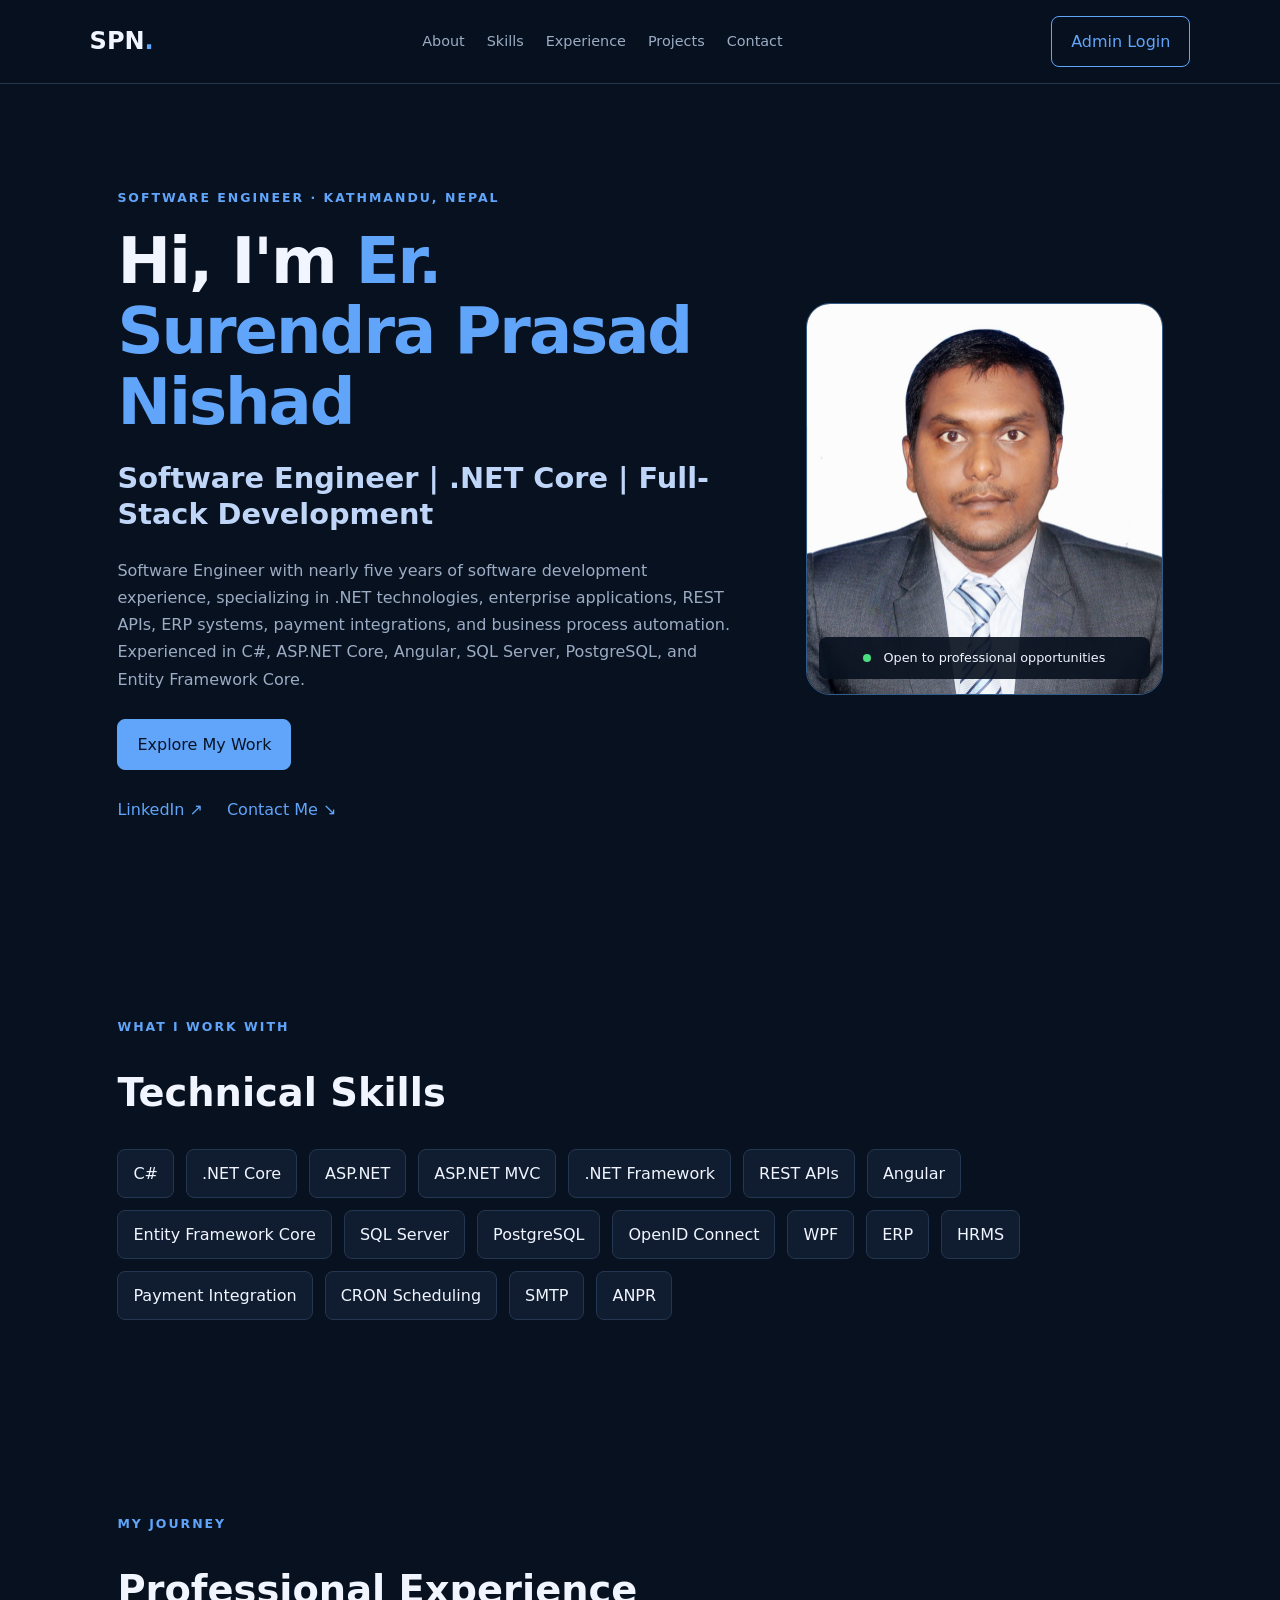
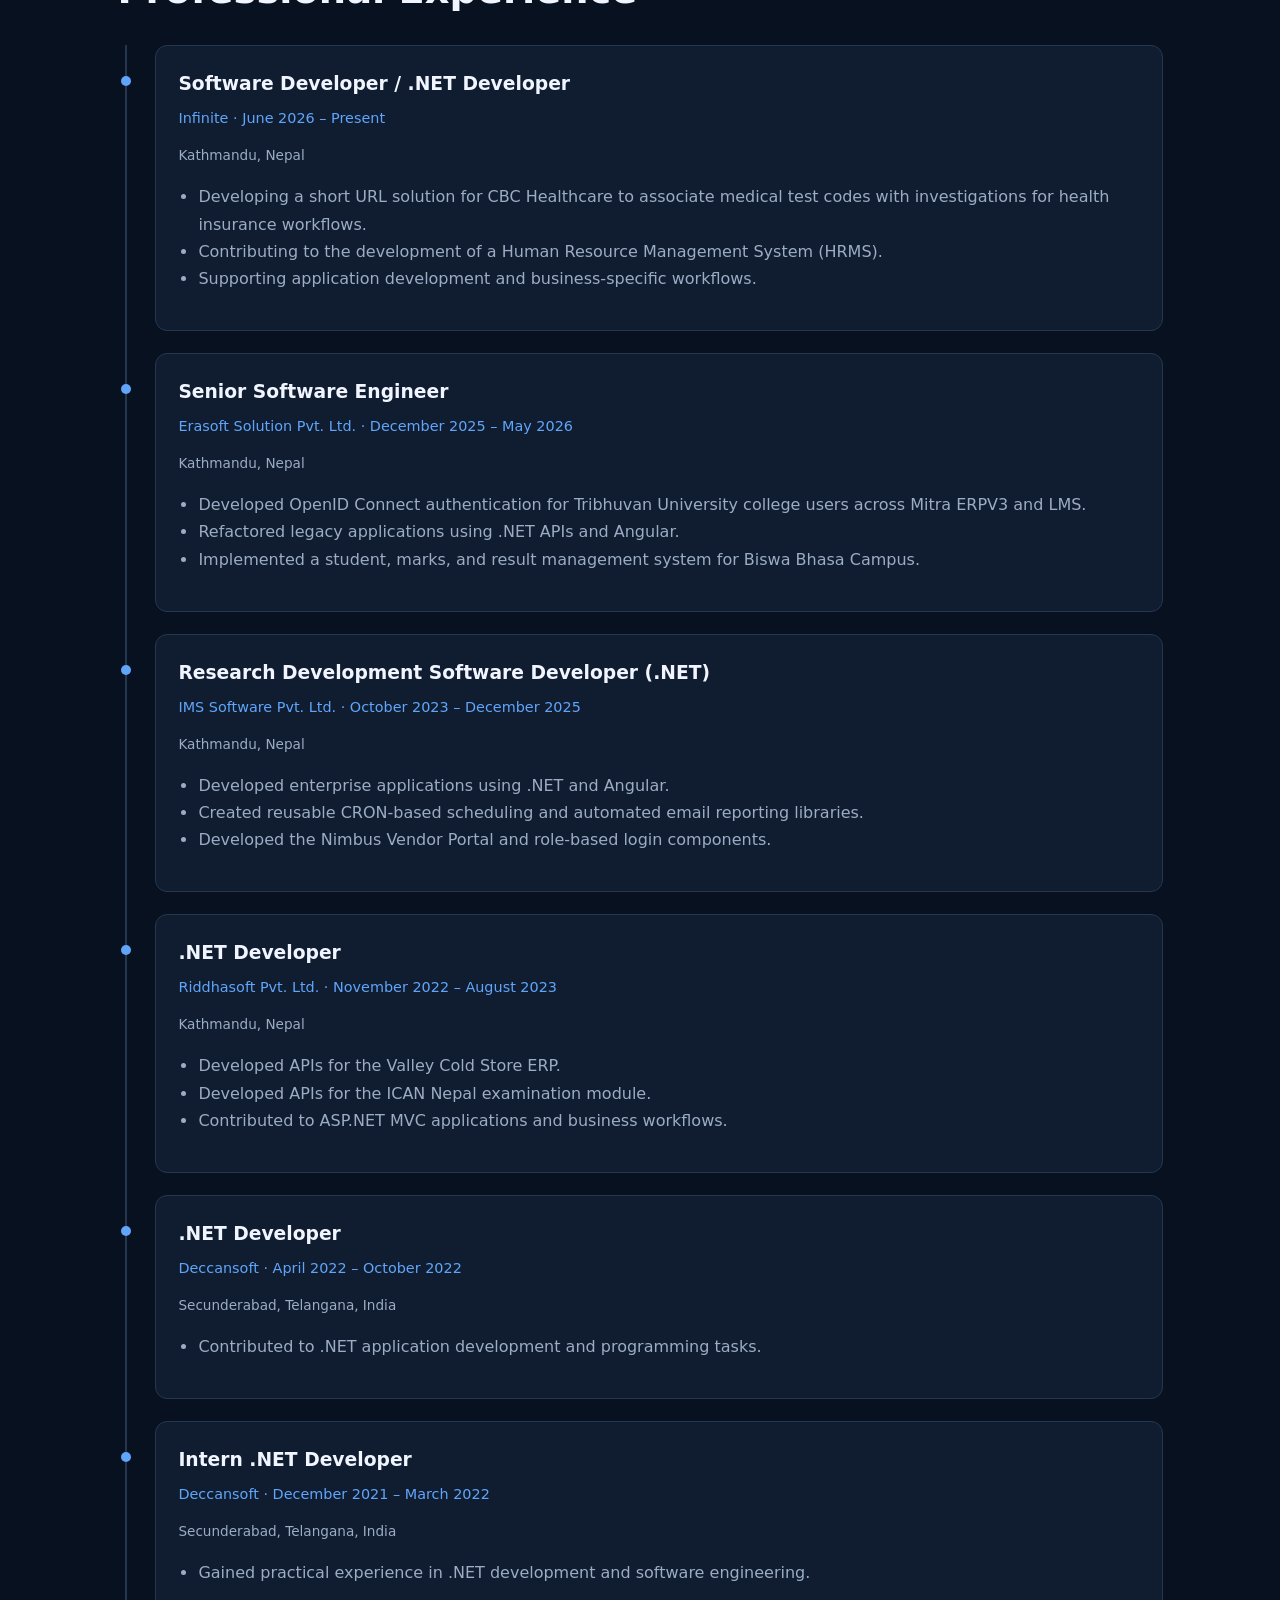
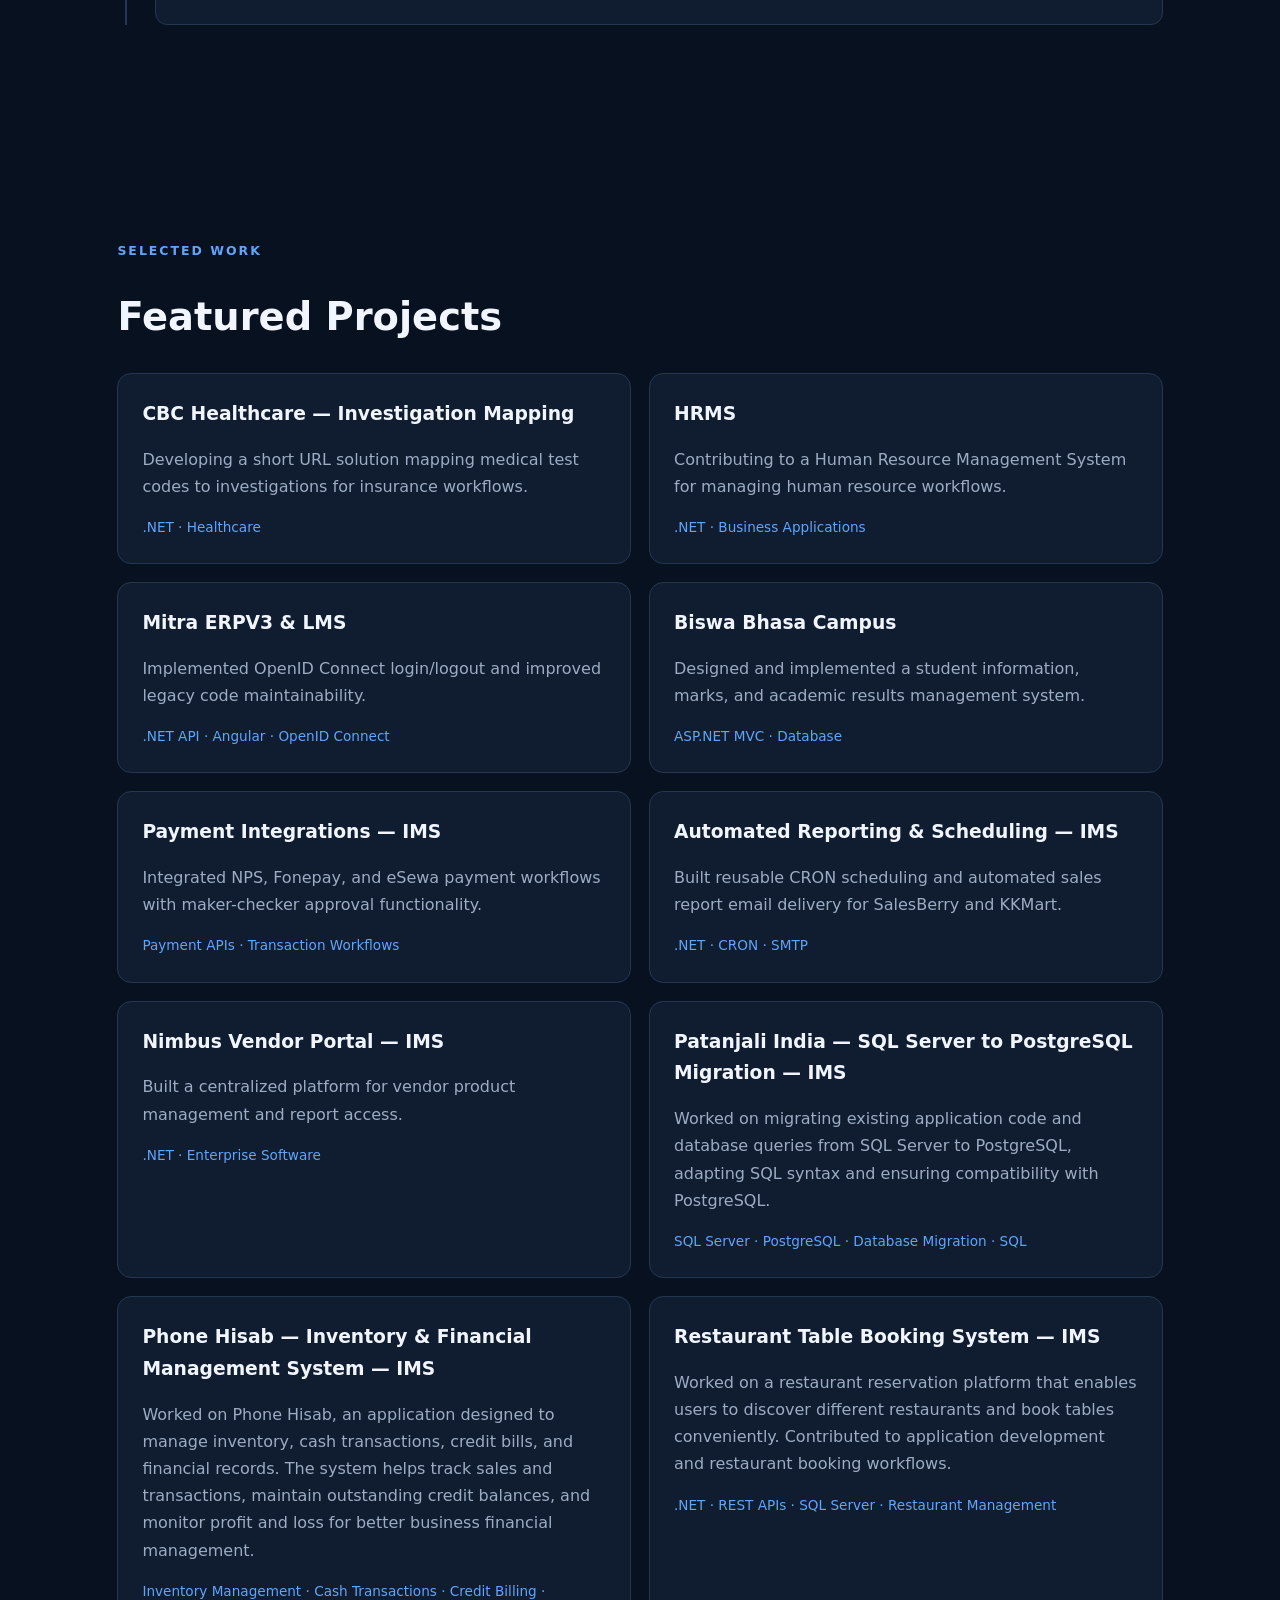
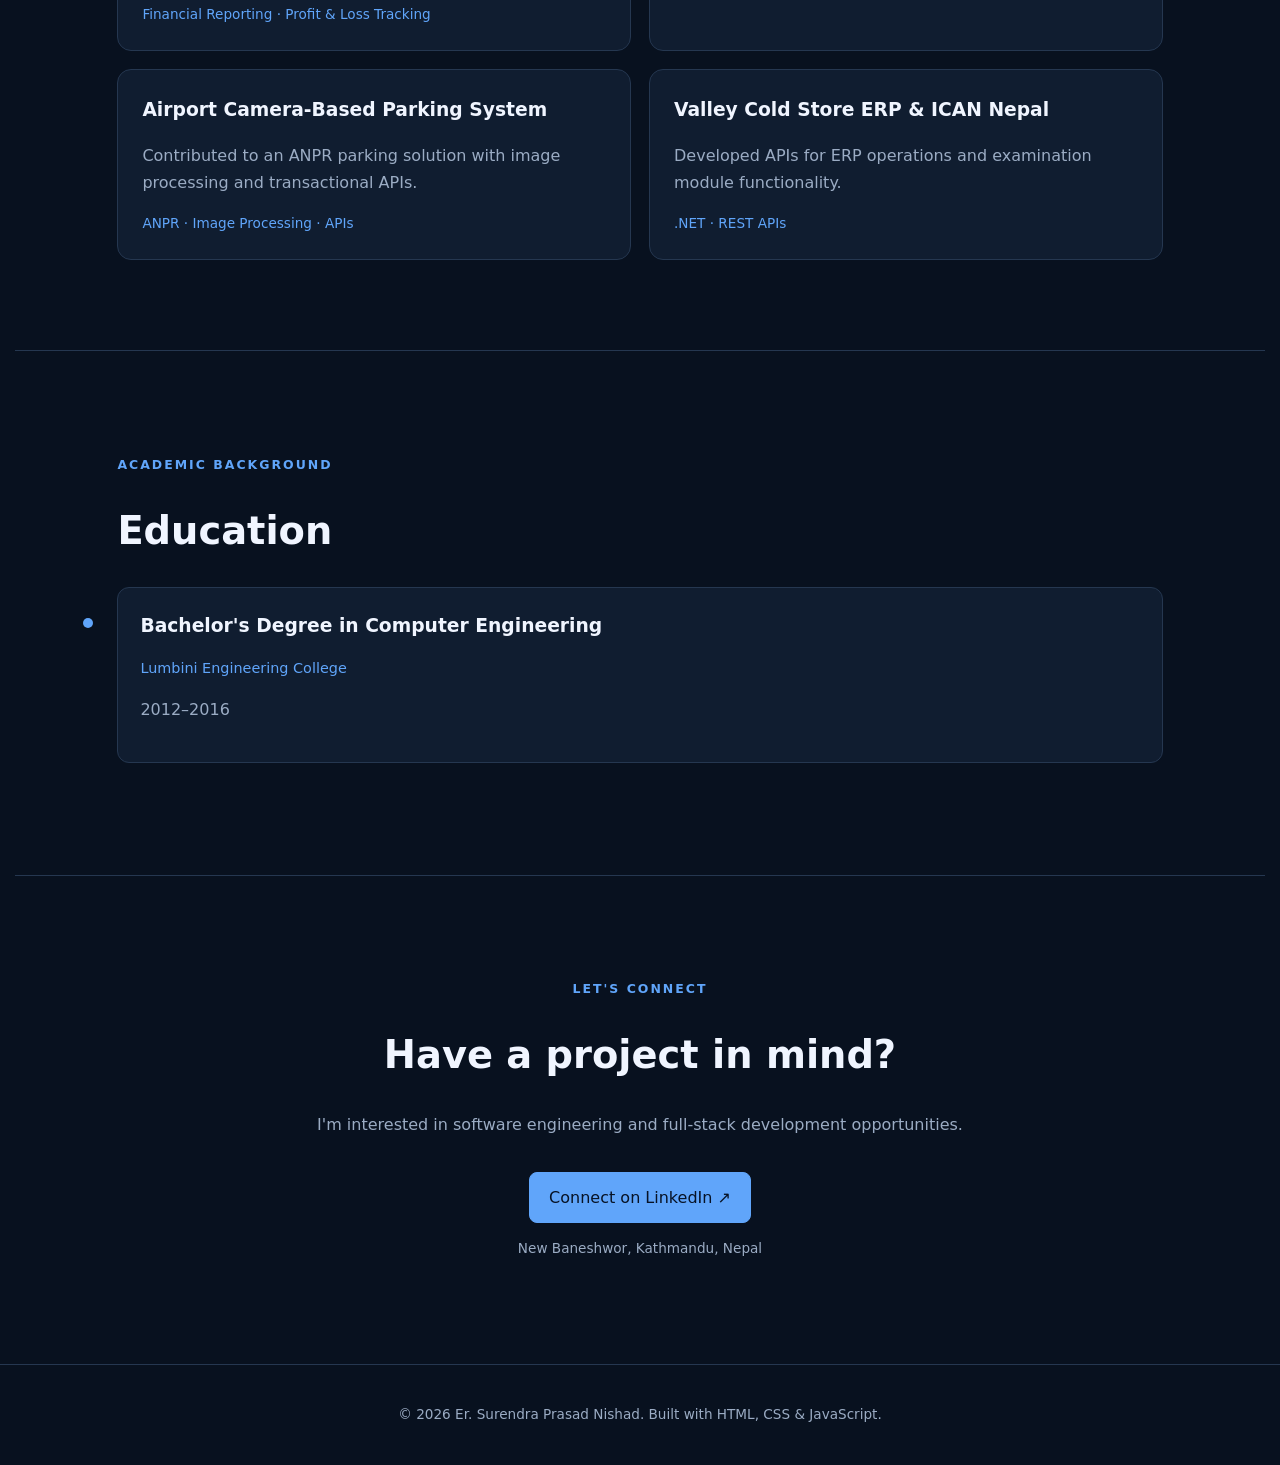
<file: index.html>
<!DOCTYPE html>
<html lang="en">
<head>
  <meta charset="UTF-8">
  <meta name="viewport" content="width=device-width, initial-scale=1.0">
  <meta name="description" content="Portfolio of Er. Surendra Prasad Nishad, Software Engineer specializing in .NET and full-stack development.">
  <title>Surendra Prasad Nishad | Software Engineer</title>
  <link rel="stylesheet" href="style.css">
  <script src="app.js" defer></script>
</head>
<body>
  <nav class="navbar">
    <a href="#" class="brand">SPN<span>.</span></a>
    <div class="nav-links">
      <a href="#about">About</a>
      <a href="#skills">Skills</a>
      <a href="#experience">Experience</a>
      <a href="#projects">Projects</a>
      <a href="#contact">Contact</a>
    </div>
    <a class="button button-outline" href="admin.html">Admin Login</a>
  </nav>

  <main>
    <section class="hero section" id="about">
      <div class="hero-content">
        <p class="eyebrow">SOFTWARE ENGINEER · KATHMANDU, NEPAL</p>
        <h1>Hi, I'm <span id="heroName">Surendra Prasad Nishad</span></h1>
        <h2 id="heroTitle">.NET Developer & Full-Stack Engineer</h2>
        <p id="heroSummary" class="muted">
          Building secure, scalable enterprise applications, REST APIs,
          ERP solutions, and modern web applications.
        </p>
        <div class="actions">
          <a class="button" href="#projects">Explore My Work</a>
          <a class="button button-outline" id="cvLink" href="#" hidden
             target="_blank" rel="noopener">Download CV</a>
        </div>
        <div class="social-links">
          <a id="linkedinLink"
             href="https://www.linkedin.com/in/surendraprasadnishad/"
             target="_blank" rel="noopener">LinkedIn ↗</a>
          <a href="#contact">Contact Me ↘</a>
        </div>
      </div>
      <div class="profile-frame">
        <img id="profilePhoto" src="" alt="Surendra Prasad Nishad"
             hidden>
        <div id="photoPlaceholder" class="photo-placeholder">SPN</div>
        <div class="profile-caption">
          <span class="status-dot"></span> Open to professional opportunities
        </div>
      </div>
    </section>

    <section class="section" id="skills">
      <p class="eyebrow">WHAT I WORK WITH</p>
      <h2>Technical Skills</h2>
      <div id="skillsList" class="skill-grid"></div>
    </section>

    <section class="section" id="experience">
      <p class="eyebrow">MY JOURNEY</p>
      <h2>Professional Experience</h2>
      <div id="experienceList" class="timeline"></div>
    </section>

    <section class="section" id="projects">
      <p class="eyebrow">SELECTED WORK</p>
      <h2>Featured Projects</h2>
      <div id="projectList" class="project-grid"></div>
    </section>

    <section class="section education">
      <p class="eyebrow">ACADEMIC BACKGROUND</p>
      <h2>Education</h2>
      <div id="educationList"></div>
    </section>

    <section class="section contact" id="contact">
      <p class="eyebrow">LET'S CONNECT</p>
      <h2>Have a project in mind?</h2>
      <p class="muted">I'm interested in software engineering and
        full-stack development opportunities.</p>
      <a class="button" id="contactLinkedin"
         href="https://www.linkedin.com/in/surendraprasadnishad/"
         target="_blank" rel="noopener">Connect on LinkedIn ↗</a>
      <p class="muted small" id="locationText">New Baneshwor, Kathmandu, Nepal</p>
    </section>
  </main>

  <footer>
    <p>© <span id="year"></span> <span id="footerName">Surendra Prasad Nishad</span>.
      Built with HTML, CSS & JavaScript.</p>
  </footer>
</body>
</html>
</file>
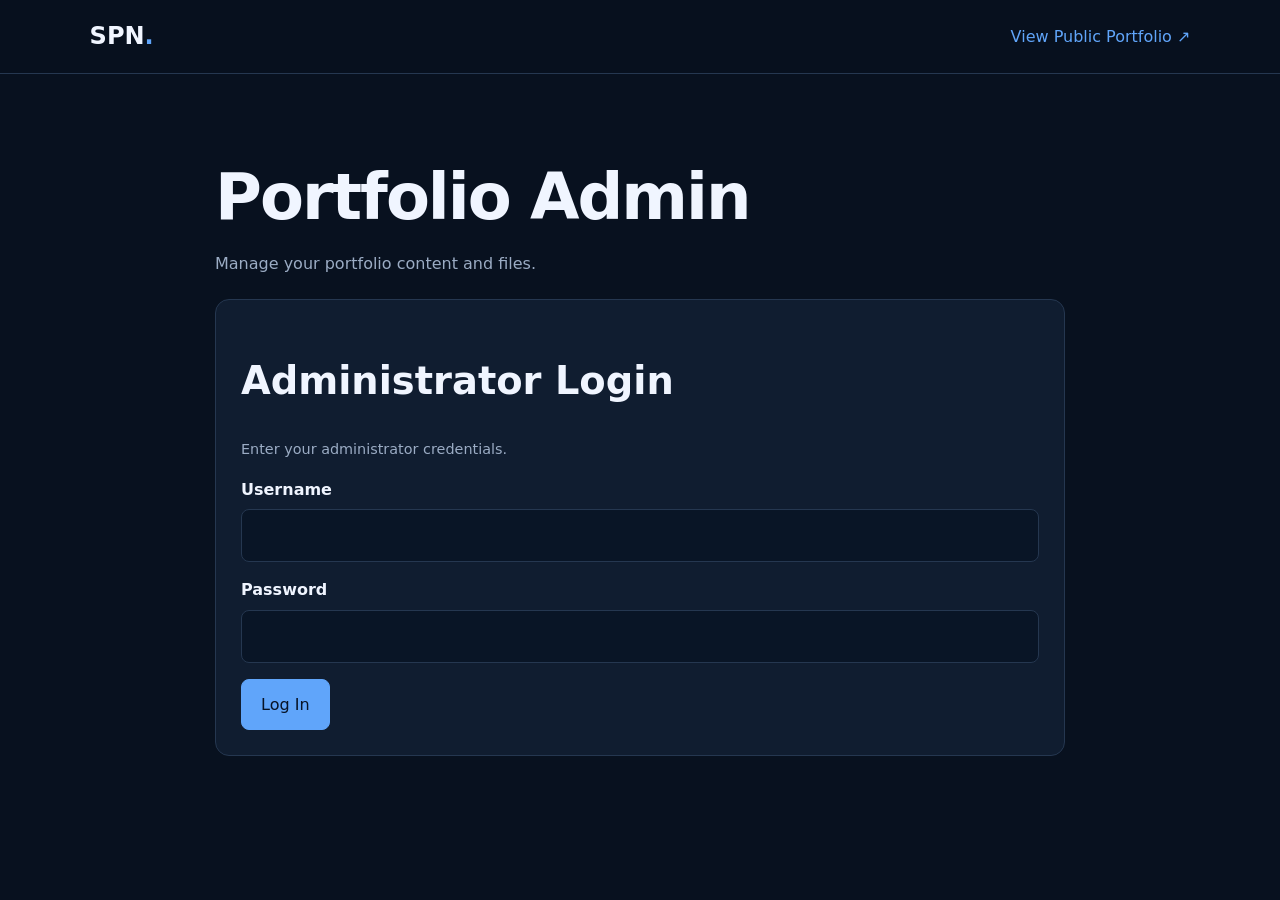
<file: admin.html>
<!DOCTYPE html>
<html lang="en">
<head>
  <meta charset="UTF-8">
  <meta name="viewport" content="width=device-width, initial-scale=1">
  <title>Portfolio Admin | Surendra Prasad Nishad</title>
  <link rel="stylesheet" href="style.css">
  <script src="app.js" defer></script>
  <script src="admin.js" defer></script>
</head>
<body>
  <nav class="navbar">
    <a class="brand" href="index.html">SPN<span>.</span></a>
    <a href="index.html">View Public Portfolio ↗</a>
  </nav>

  <main class="admin-container">
    <h1>Portfolio Admin</h1>
    <p class="muted">Manage your portfolio content and files.</p>

    <section class="panel" id="loginPanel">
      <h2>Administrator Login</h2>
      <p class="notice">Enter your administrator credentials.</p>
      <form id="loginForm">
        <label for="username">Username</label>
        <input id="username" autocomplete="username" required>
        <label for="password">Password</label>
        <input id="password" type="password"
               autocomplete="current-password" required>
        <p id="loginMessage" class="error" role="status"></p>
        <button class="button" type="submit">Log In</button>
      </form>
    </section>

    <section id="editorPanel" hidden>
      <div class="panel">
        <h2>Edit Profile</h2>
        <form id="profileForm">
          <label for="name">Full name</label>
          <input id="name" required>
          <label for="title">Professional title</label>
          <input id="title" required>
          <label for="summary">Professional summary</label>
          <textarea id="summary" required></textarea>
          <div class="form-row">
            <div>
              <label for="location">Location</label>
              <input id="location">
            </div>
            <div>
              <label for="linkedin">LinkedIn URL</label>
              <input id="linkedin" type="url">
            </div>
          </div>
          <button class="button" type="submit">Save Profile</button>
        </form>
      </div>

      <div class="panel">
        <h2>Update Experience, Skills & Projects</h2>
        <p class="notice">
          Edit the JSON below. Keep the field names and JSON syntax valid.
          Experience entries need role, company, dates, and details.
          Project entries need name, description, and technologies.
        </p>
        <form id="contentForm">
          <label for="skills">Skills (one per line)</label>
          <textarea id="skills"></textarea>
          <label for="experience">Experience JSON</label>
          <textarea id="experience" spellcheck="false"></textarea>
          <label for="projects">Projects JSON</label>
          <textarea id="projects" spellcheck="false"></textarea>
          <label for="education">Education JSON</label>
          <textarea id="education" spellcheck="false"></textarea>
          <p id="contentMessage" role="status"></p>
          <button class="button" type="submit">Save Content</button>
        </form>
      </div>

      <div class="panel">
        <h2>Profile Photo</h2>
        <p class="notice">Choose a small JPG, PNG, or WebP image (up to 1 MB).</p>
        <label for="photoUpload">Select profile photo</label>
        <input id="photoUpload" type="file"
               accept="image/jpeg,image/png,image/webp">
        <button id="savePhoto" class="button" type="button">Save Photo</button>
      </div>

      <div class="panel">
        <h2>Update CV</h2>
        <p class="notice">Choose a PDF file up to 1 MB.</p>
        <label for="cvUpload">Select CV (PDF)</label>
        <input id="cvUpload" type="file" accept="application/pdf">
        <button id="saveCV" class="button" type="button">Save CV</button>
      </div>

      <div class="panel">
        <h2>Backup & Restore</h2>
        <p class="notice">Export a backup before making major changes.</p>
        <button id="exportData" class="button button-outline" type="button">
          Export Portfolio JSON
        </button>
        <label for="importData">Restore portfolio JSON backup</label>
        <input id="importData" type="file" accept="application/json,.json">
        <button id="restoreData" class="button button-outline" type="button">
          Restore Backup
        </button>
        <p id="backupMessage" role="status"></p>
      </div>

      <div class="panel">
        <button id="logout" class="button button-outline" type="button">
          Log Out
        </button>
        <p class="notice">
          Changes are saved only in this browser. See the deployment notes below.
        </p>
      </div>
    </section>
  </main>
</body>
</html>
</file>
<file: style.css>
:root {
  --bg: #08111f;
  --surface: #101d30;
  --surface-2: #14243a;
  --text: #f0f5ff;
  --muted: #9bacc4;
  --blue: #60a5fa;
  --border: #253750;
  --green: #4ade80;
}

* { box-sizing: border-box; }

html { scroll-behavior: smooth; scroll-padding-top: 90px; }

body {
  margin: 0;
  background: var(--bg);
  color: var(--text);
  font-family: Inter, system-ui, -apple-system, sans-serif;
  line-height: 1.7;
}

a { color: var(--blue); text-decoration: none; }
a:hover { opacity: .8; }

.navbar {
  position: sticky;
  top: 0;
  z-index: 10;
  display: flex;
  justify-content: space-between;
  align-items: center;
  gap: 20px;
  padding: 16px 7%;
  background: #08111ff2;
  border-bottom: 1px solid var(--border);
  backdrop-filter: blur(14px);
}

.brand { color: var(--text); font-size: 1.5rem; font-weight: 800; }
.brand span { color: var(--blue); }
.nav-links { display: flex; gap: 22px; flex-wrap: wrap; }
.nav-links a { color: var(--muted); font-size: .9rem; }

.section { padding: 90px 8%; max-width: 1250px; margin: auto; }
.hero { min-height: 610px; display: grid; grid-template-columns: 1.4fr .8fr; gap: 65px; align-items: center; }

h1 { font-size: clamp(2.5rem, 5vw, 4.6rem); line-height: 1.1; letter-spacing: -2px; margin: 18px 0; }
h1 span { color: var(--blue); }
h2 { font-size: clamp(1.7rem, 3vw, 2.5rem); line-height: 1.25; }
.hero h2 { color: #c0d6f8; font-size: clamp(1.25rem, 2.3vw, 1.8rem); }
.eyebrow { color: var(--blue); font-size: .78rem; letter-spacing: 2px; font-weight: 750; }
.muted { color: var(--muted); }
.small { font-size: .85rem; }

.actions, .social-links { display: flex; flex-wrap: wrap; gap: 14px; margin-top: 26px; }
.social-links { gap: 24px; }

.button {
  display: inline-block;
  padding: 11px 19px;
  border: 1px solid var(--blue);
  border-radius: 8px;
  background: var(--blue);
  color: #071326;
  font-weight: 700;
  cursor: pointer;
  font: inherit;
}
.button-outline { background: transparent; color: var(--blue); }

.profile-frame {
  min-height: 350px;
  display: grid;
  place-items: center;
  position: relative;
  border: 1px solid #315b89;
  border-radius: 24px;
  background: radial-gradient(circle at top right, #1b4571, var(--surface) 65%);
  overflow: hidden;
}
.profile-frame img { width: 100%; height: 390px; object-fit: cover; }
.photo-placeholder { font-size: 5rem; font-weight: 800; color: var(--blue); }
.profile-caption {
  position: absolute;
  bottom: 15px;
  left: 12px;
  right: 12px;
  padding: 10px;
  border-radius: 8px;
  background: #08111fe8;
  font-size: .8rem;
  text-align: center;
}
.status-dot { display: inline-block; width: 8px; height: 8px; border-radius: 50%; background: var(--green); margin-right: 8px; }

.skill-grid { display: flex; flex-wrap: wrap; gap: 12px; margin-top: 28px; }
.skill-tag { background: var(--surface); border: 1px solid var(--border); border-radius: 8px; padding: 10px 15px; }

.timeline { border-left: 2px solid var(--border); margin: 30px 0 0 8px; padding-left: 28px; }
.experience-card { position: relative; padding: 22px; margin-bottom: 22px; background: var(--surface); border: 1px solid var(--border); border-radius: 12px; }
.experience-card::before { content: ""; position: absolute; width: 10px; height: 10px; background: var(--blue); border-radius: 50%; left: -35px; top: 30px; }
.experience-card h3, .project-card h3 { margin: 0 0 6px; }
.meta { color: var(--blue); font-size: .9rem; }
.experience-card ul { color: var(--muted); padding-left: 20px; }

.project-grid { display: grid; grid-template-columns: repeat(2, minmax(0, 1fr)); gap: 18px; margin-top: 28px; }
.project-card { padding: 24px; background: var(--surface); border: 1px solid var(--border); border-radius: 14px; }
.project-card p { color: var(--muted); }
.project-card .tags { color: var(--blue); font-size: .85rem; }

.education, .contact { border-top: 1px solid var(--border); }
.contact { text-align: center; }
.contact .button { margin-top: 18px; }
footer { padding: 25px; border-top: 1px solid var(--border); text-align: center; color: var(--muted); font-size: .85rem; }

.admin-container { max-width: 900px; margin: 45px auto; padding: 25px; }
.panel { background: var(--surface); padding: 25px; border: 1px solid var(--border); border-radius: 14px; margin: 22px 0; }
label { display: block; margin: 14px 0 6px; font-weight: 600; }
input, textarea {
  width: 100%;
  background: #091526;
  color: var(--text);
  border: 1px solid var(--border);
  padding: 12px;
  border-radius: 8px;
  font: inherit;
}
textarea { min-height: 140px; resize: vertical; }
input[type="file"] { padding: 10px; }
.form-row { display: grid; grid-template-columns: 1fr 1fr; gap: 16px; }
.notice { color: var(--muted); font-size: .9rem; }
.error { color: #fca5a5; }
.success { color: var(--green); }
[hidden] { display: none !important; }

@media (max-width: 760px) {
  .navbar { padding: 14px 5%; flex-wrap: wrap; }
  .nav-links { order: 3; width: 100%; gap: 15px; }
  .nav-links a { font-size: .82rem; }
  .hero { grid-template-columns: 1fr; gap: 30px; }
  .profile-frame { min-height: 280px; }
  .profile-frame img { height: 330px; }
  .section { padding: 65px 6%; }
  .project-grid, .form-row { grid-template-columns: 1fr; }
}
</file>
